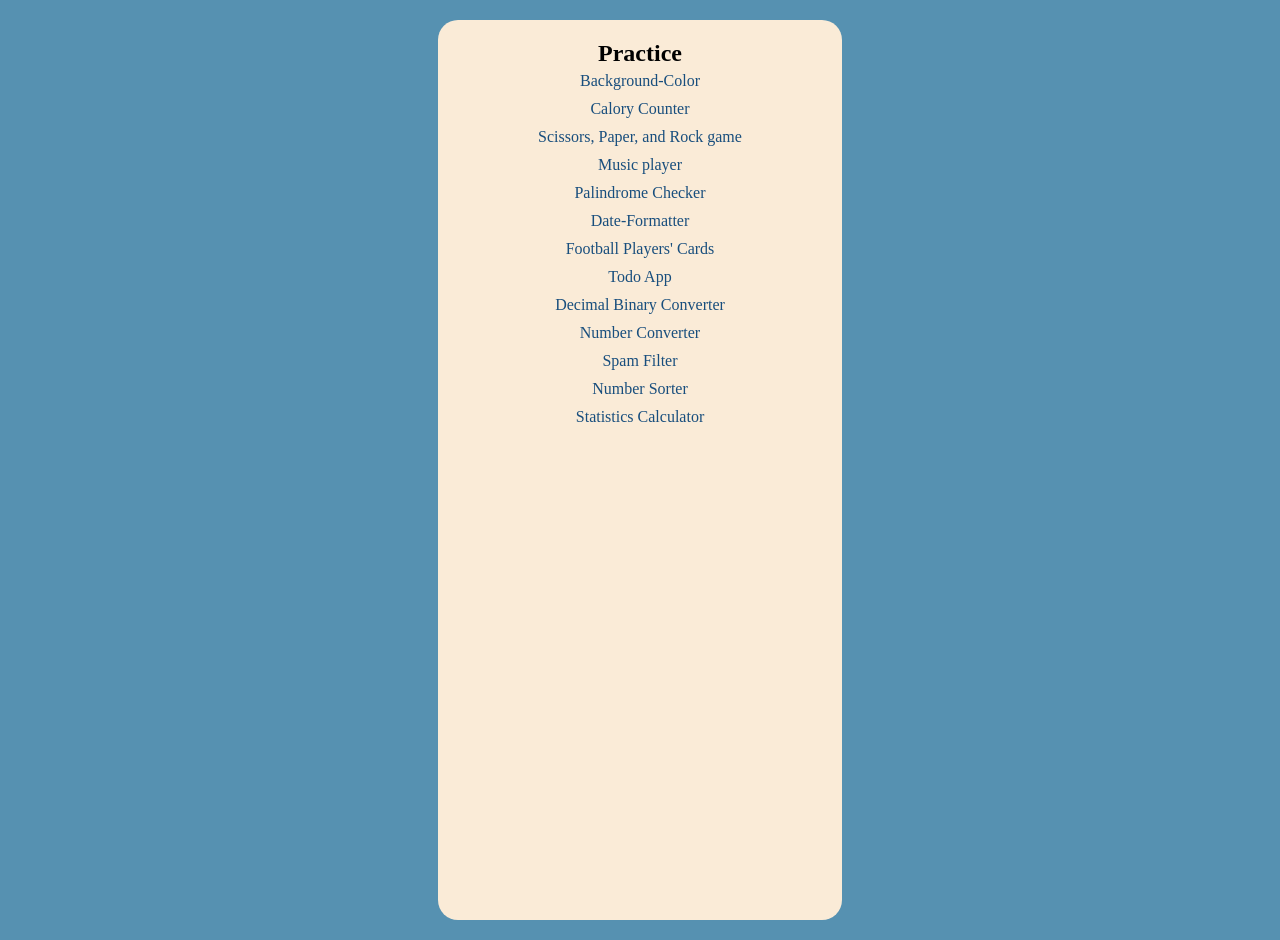
<file: index.html>
<!DOCTYPE html>
<html lang="en">
  <head>
    <meta charset="UTF-8" />
    <meta name="viewport" content="width=device-width, initial-scale=1.0" />
    <title>Document</title>
  </head>
  <style>
    *,
    *::before,
    *::after {
      margin: 0;
      padding: 0;
      box-sizing: border-box;
    }
    body {
      text-align: center;
      align-items: center;
      display: flex;
      flex-direction: column;
      background-color: rgb(86, 145, 177);
    }
    .content {
      background-color: antiquewhite;

      margin: 20px 100px;
      padding: 20px 100px;
      min-height: 100vh;
      border-radius: 20px;
    }
    .content a {
      text-decoration: none;
    }

    .headline {
      padding: 5px 0;
      color: rgb(24, 78, 125);
    }
  </style>
  <body>
    <section class="content">
      <h1>Practice</h1>
      <a href="1.Background-color/index.html" target="_blank">
        <div class="headline" id="first">Background-Color</div>
      </a>
      <a href="2.Calory-Counter/index.html" target="_blank">
        <div class="headline" id="second">Calory Counter</div>
      </a>
      <a href="3.Simple-Game/index.html" target="_blank">
        <div class="headline" id="third">Scissors, Paper, and Rock game</div>
      </a>
      <a href="4.Music-Player/index.html" target="_blank">
        <div class="headline" id="fourth">Music player</div>
      </a>
      <a href="5.Palindrome-Checker/index.html" target="_blank">
        <div class="headline" id="fifth">Palindrome Checker</div>
      </a>
      <a href="6.Date-Formatter/index.html" target="_blank">
        <div class="headline" id="sixth">Date-Formatter</div>
      </a>
      <a href="7.FootballTeam-Cards/index.html" target="_blank">
        <div class="headline" id="seventh">Football Players' Cards</div>
      </a>
      <a href="8.TodoApp/index.html" target="_blank">
        <div class="headline" id="eighth">Todo App</div>
      </a>
      <a href="9.Binary-Converter/index.html" target="_blank">
        <div class="headline" id="ninth">Decimal Binary Converter</div>
      </a>
      <a href="10.Numeral-Converter/index.html" target="_blank">
        <div class="headline" id="tenth">Number Converter</div>
      </a>
      <a href="11.Spam-Filter/index.html" target="_blank">
        <div class="headline" id="eleventh">Spam Filter</div>
      </a>
      <a href="12.Number-Sorter/index.html" target="_blank">
        <div class="headline" id="twelfth">Number Sorter</div>
      </a>
      <a href="13.Statistics-Calculator/index.html" target="_blank">
        <div class="headline" id="thirteenth">Statistics Calculator</div>
      </a>
    </section>
  </body>
</html>
</file>
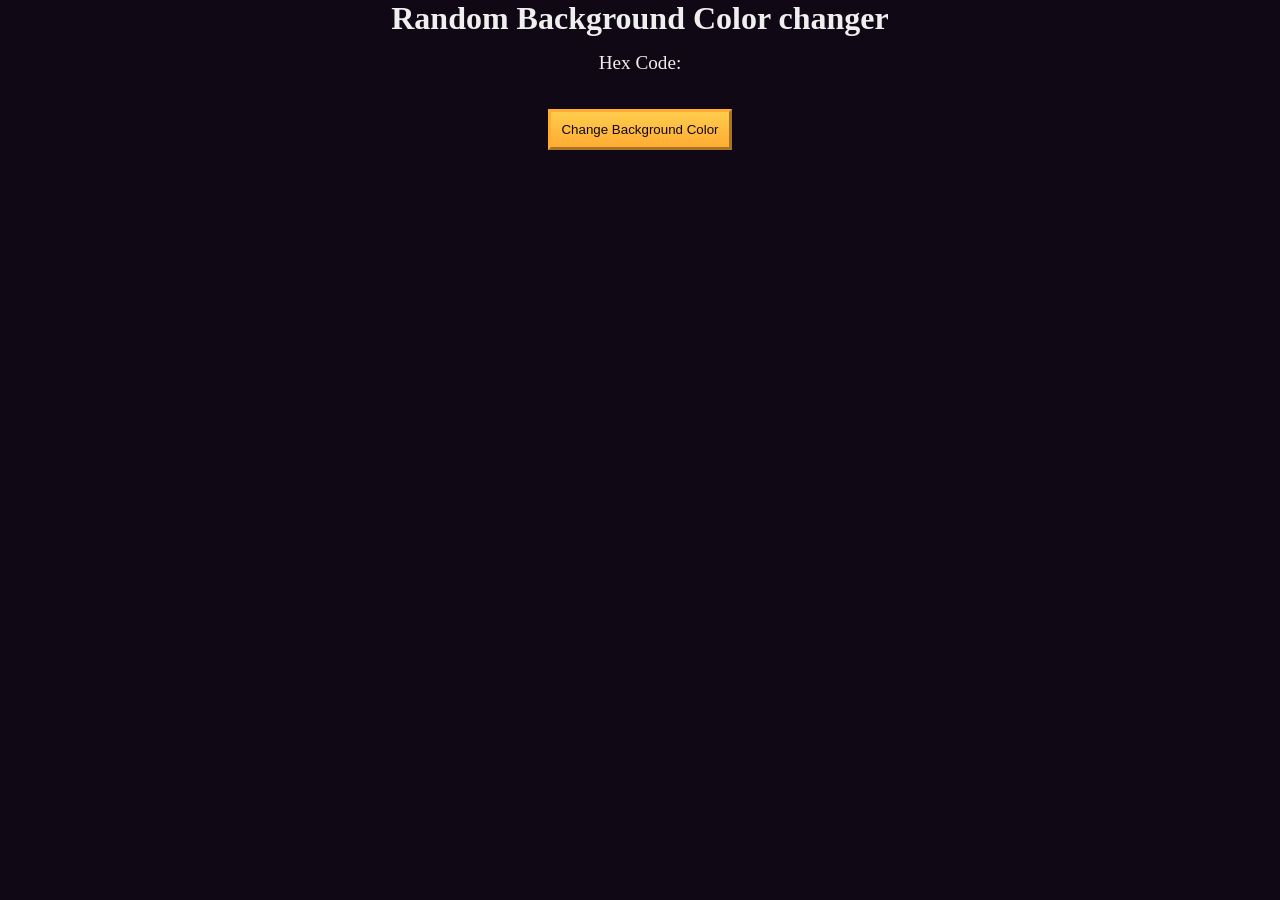
<file: 1.Background-color/index.html>
<!DOCTYPE html>
<html lang="en">
  <head>
    <meta charset="UTF-8" />
    <meta name="viewport" content="width=device-width, initial-scale=1.0" />
    <link rel="stylesheet" href="./index.css" />
    <title>Document</title>
  </head>
  <body>
    <h1>Random Background Color changer</h1>

    <main>
      <section class="bg-information-container">
        <p>Hex Code: <span id="bg-hex-code"></span></p>
      </section>
      <button class="btn" id="btn-1">Change Background Color</button>
    </main>
    <script src="./index.js"></script>
  </body>
</html>
</file>
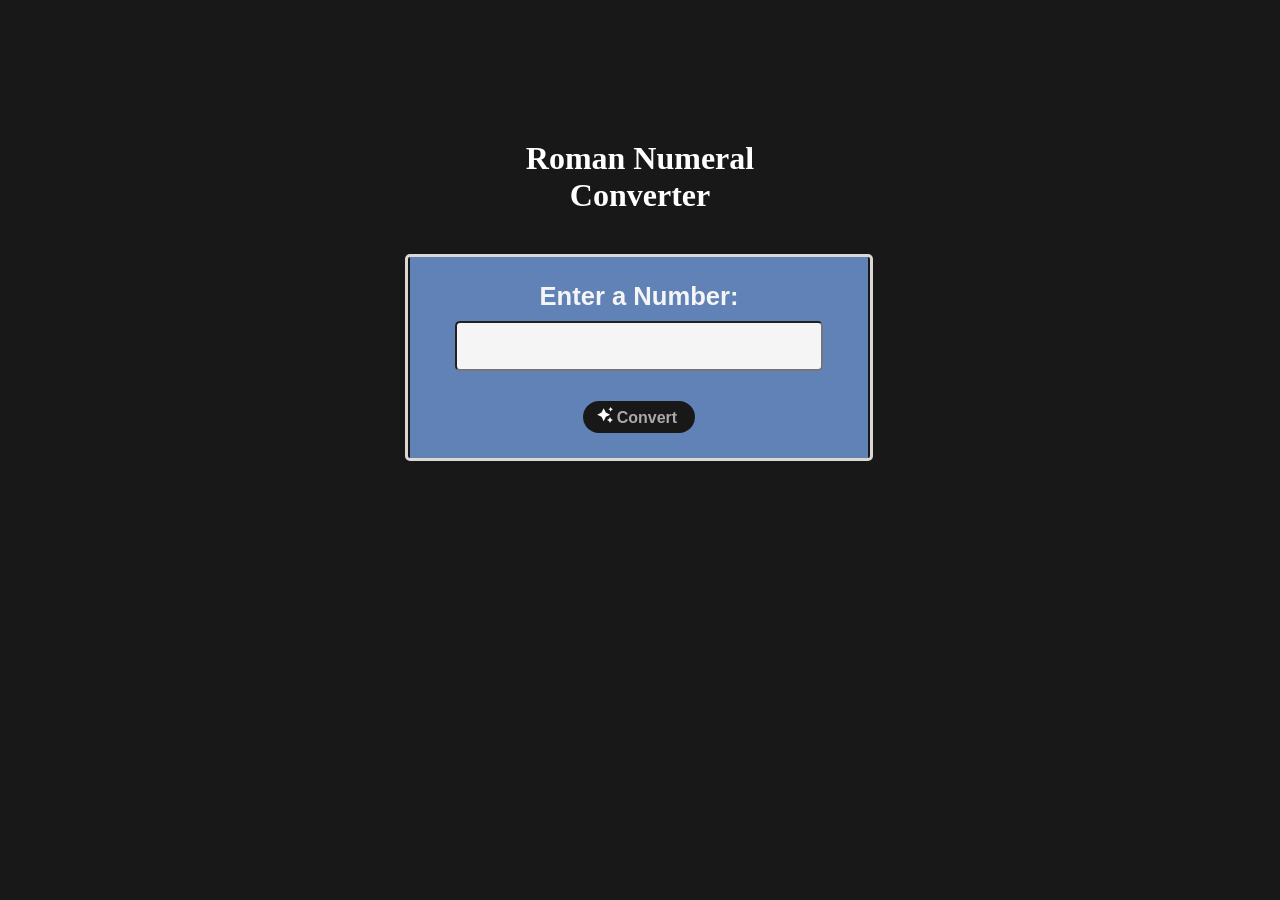
<file: 10.Numeral-Converter/index.html>
<!DOCTYPE html>
<html lang="en">
  <head>
    <meta charset="UTF-8" />
    <meta name="viewport" content="width=device-width, initial-scale=1.0" />
    <title>Document</title>
    <link rel="stylesheet" href="styles.css" />
  </head>
  <body>
    <main>
      <h1>Roman Numeral Converter</h1>
      <form id="form" class="form">
        <fieldset>
          <label for="number"> Enter a Number: </label>
          <br />
          <input type="number" id="number" required="" />

          <button id="convert-btn" type="button">
            <svg
              height="16"
              width="16"
              fill="#FFFFFF"
              viewBox="0 0 24 24"
              data-name="Layer 1"
              id="Layer_1"
              class="sparkle"
            >
              <path
                d="M10,21.236,6.755,14.745.264,11.5,6.755,8.255,10,1.764l3.245,6.491L19.736,11.5l-6.491,3.245ZM18,21l1.5,3L21,21l3-1.5L21,18l-1.5-3L18,18l-3,1.5ZM19.333,4.667,20.5,7l1.167-2.333L24,3.5,21.667,2.333,20.5,0,19.333,2.333,17,3.5Z"
              ></path>
            </svg>
            <span class="text">Convert </span>
          </button>
        </fieldset>
      </form>
      <div class="output hidden" id="output"></div>
    </main>
    <script src="script.js"></script>
  </body>
</html>
</file>
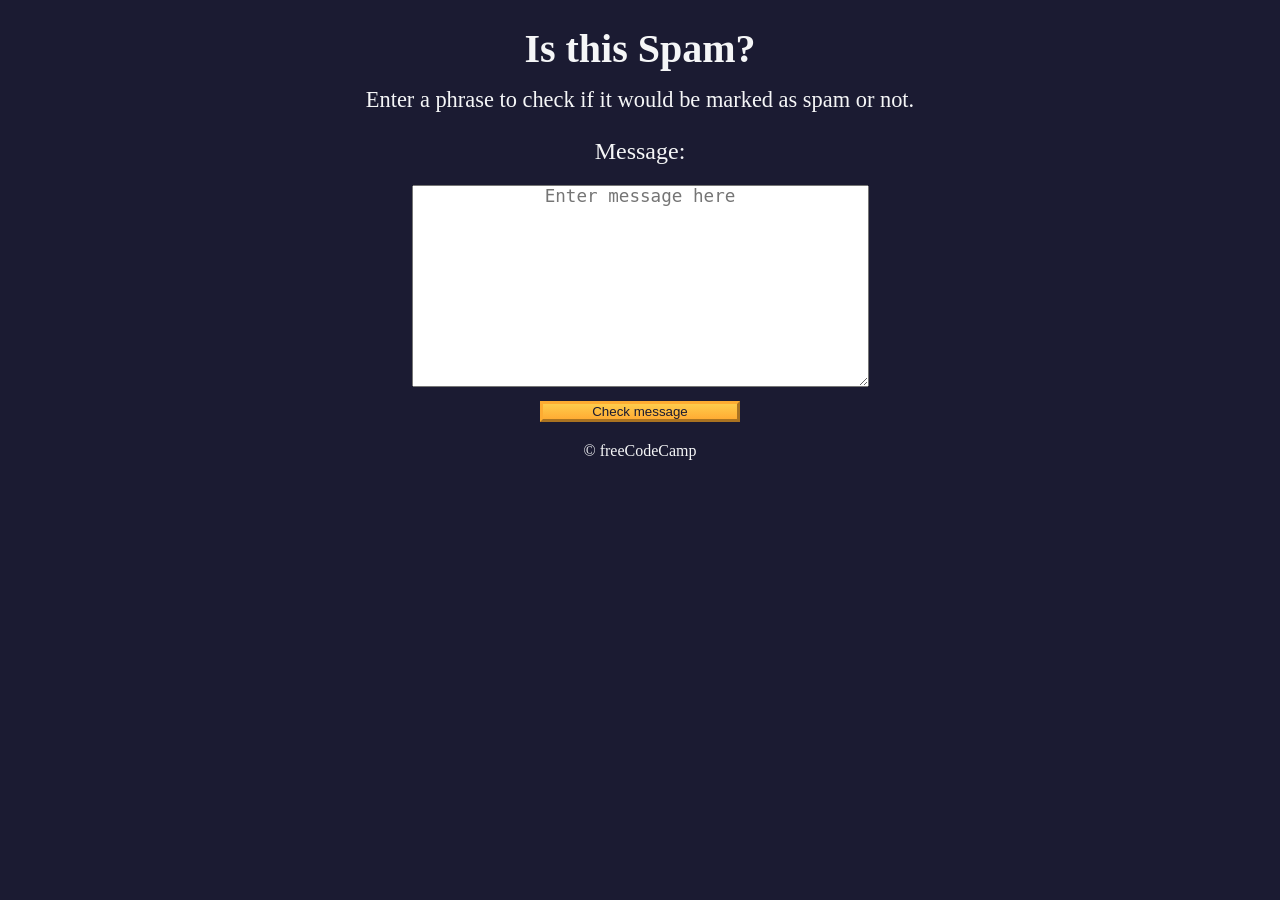
<file: 11.Spam-Filter/index.html>
<!DOCTYPE html>
<html lang="en">
  <head>
    <meta charset="UTF-8" />
    <meta name="viewport" content="width=device-width" />
    <title>Learn Regular Expressions by Building a Spam Filter</title>
    <link rel="stylesheet" href="styles.css" />
  </head>

  <body>
    <header class="main-text">
      <h1 class="title">Is this Spam?</h1>
      <p class="description">
        Enter a phrase to check if it would be marked as spam or not.
      </p>
    </header>

    <main>
      <label class="message-label" for="message-input">Message: </label>
      <textarea
        placeholder="Enter message here"
        value=""
        type="text"
        name="message"
        id="message-input"
        rows="10"
        cols="40"
      ></textarea>
      <button class="btn" id="check-message-btn" type="button">
        Check message
      </button>
      <p id="result"></p>
    </main>

    <footer class="footer">&copy; freeCodeCamp</footer>
    <script src="./script.js"></script>
  </body>
</html>
</file>
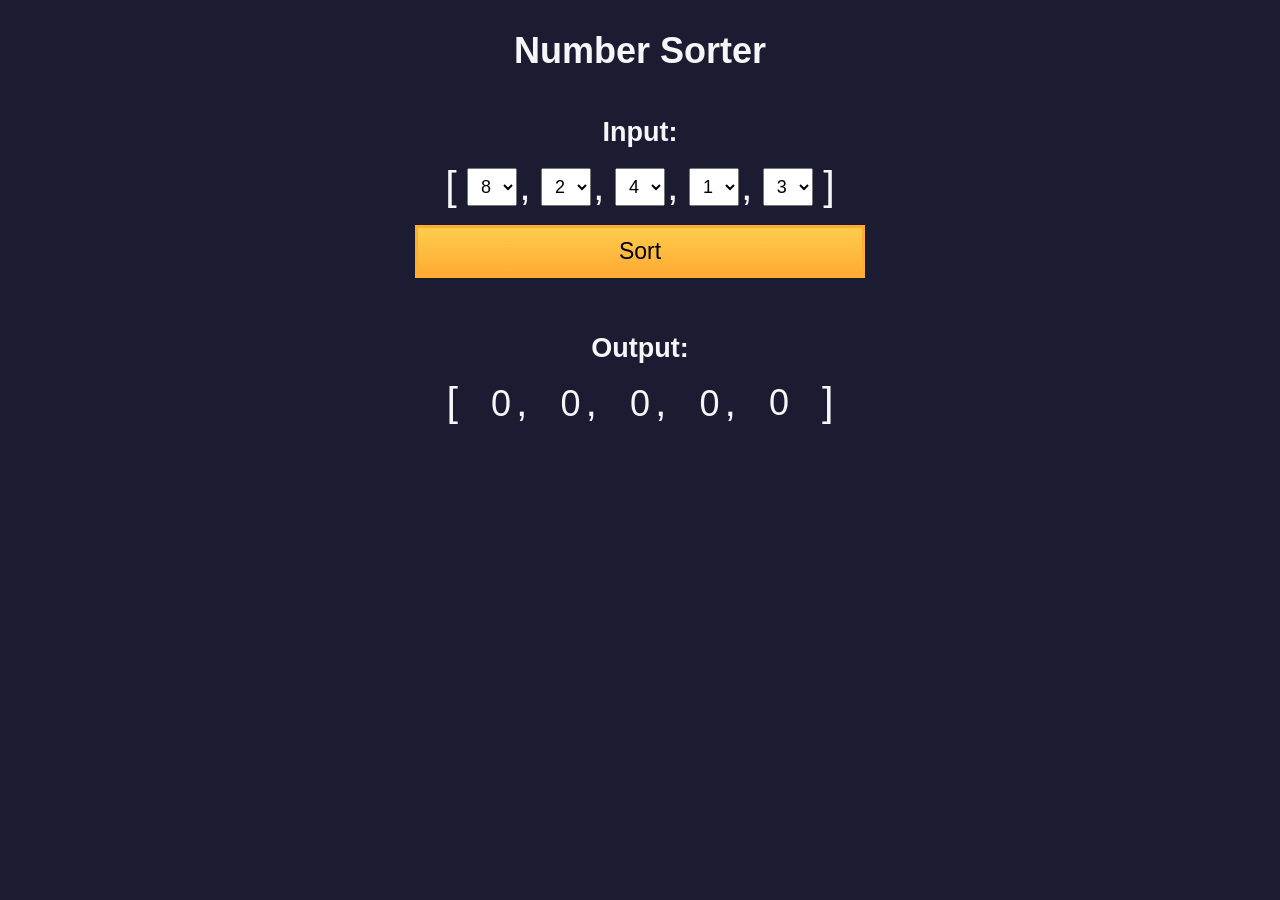
<file: 12.Number-Sorter/index.html>
<!DOCTYPE html>
<html>
  <head>
    <meta charset="UTF-8" />
    <meta name="viewport" content="width=device-width, initial-scale=1.0" />
    <link rel="stylesheet" type="text/css" href="./styles.css" />
    <title>Number Sorter</title>
  </head>
  <body>
    <main>
      <h1>Number Sorter</h1>
      <form id="form" class="form">
        <h2>Input:</h2>
        <fieldset>
          <span class="bracket">[</span>
          <div>
            <select
              name="values"
              class="values-dropdown"
              aria-label="first number"
            >
              <option value="0">0</option>
              <option value="1">1</option>
              <option value="2">2</option>
              <option value="3">3</option>
              <option value="4">4</option>
              <option value="5">5</option>
              <option value="6">6</option>
              <option value="7">7</option>
              <option value="8" selected>8</option>
              <option value="9">9</option>
            </select>
            <span class="comma">,</span>
          </div>
          <div>
            <select
              name="values"
              class="values-dropdown"
              aria-label="second number"
            >
              <option value="0">0</option>
              <option value="1">1</option>
              <option value="2" selected>2</option>
              <option value="3">3</option>
              <option value="4">4</option>
              <option value="5">5</option>
              <option value="6">6</option>
              <option value="7">7</option>
              <option value="8">8</option>
              <option value="9">9</option>
            </select>
            <span class="comma">,</span>
          </div>
          <div>
            <select
              name="values"
              class="values-dropdown"
              aria-label="third number"
            >
              <option value="0">0</option>
              <option value="1">1</option>
              <option value="2">2</option>
              <option value="3">3</option>
              <option value="4" selected>4</option>
              <option value="5">5</option>
              <option value="6">6</option>
              <option value="7">7</option>
              <option value="8">8</option>
              <option value="9">9</option>
            </select>
            <span class="comma">,</span>
          </div>
          <div>
            <select
              name="values"
              class="values-dropdown"
              aria-label="fourth number"
            >
              <option value="0">0</option>
              <option value="1" selected>1</option>
              <option value="2">2</option>
              <option value="3">3</option>
              <option value="4">4</option>
              <option value="5">5</option>
              <option value="6">6</option>
              <option value="7">7</option>
              <option value="8">8</option>
              <option value="9">9</option>
            </select>
            <span class="comma">,</span>
          </div>
          <div>
            <select
              name="values"
              class="values-dropdown"
              aria-label="fifth number"
            >
              <option value="0">0</option>
              <option value="1">1</option>
              <option value="2">2</option>
              <option value="3" selected>3</option>
              <option value="4">4</option>
              <option value="5">5</option>
              <option value="6">6</option>
              <option value="7">7</option>
              <option value="8">8</option>
              <option value="9">9</option>
            </select>
          </div>
          <span class="bracket">]</span>
        </fieldset>
        <button id="sort">Sort</button>
      </form>
      <div class="output-container">
        <h2>Output:</h2>
        <div class="output-array">
          <span class="bracket">[</span>
          <div>
            <span class="output-value" id="output-value-0">0</span>
            <span class="comma">,</span>
          </div>
          <div>
            <span class="output-value" id="output-value-1">0</span>
            <span class="comma">,</span>
          </div>
          <div>
            <span class="output-value" id="output-value-2">0</span>
            <span class="comma">,</span>
          </div>
          <div>
            <span class="output-value" id="output-value-3">0</span>
            <span class="comma">,</span>
          </div>
          <div>
            <span class="output-value" id="output-value-4">0</span>
          </div>
          <span class="bracket">]</span>
        </div>
      </div>
    </main>
    <script src="./script.js"></script>
  </body>
</html>
</file>
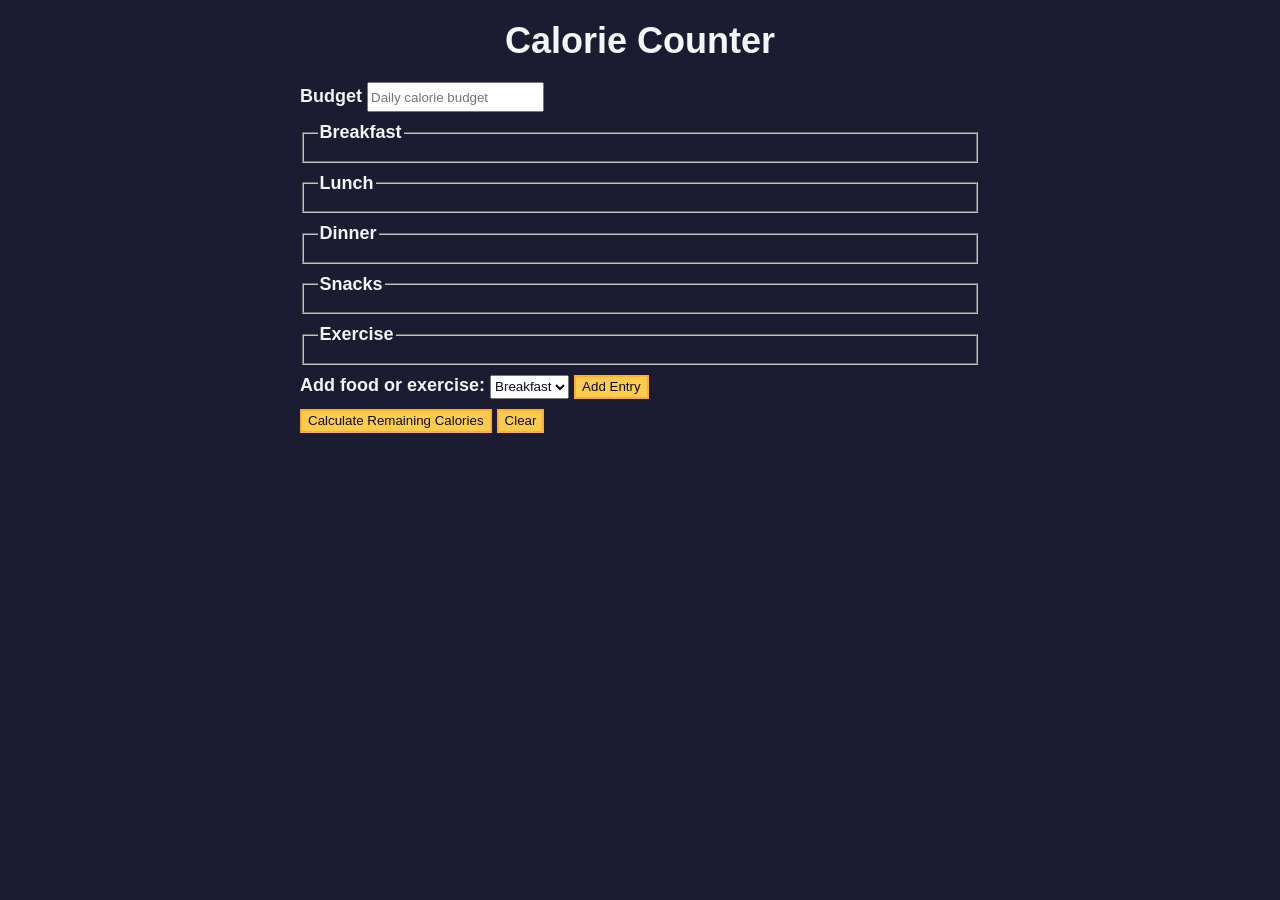
<file: 2.Calory-Counter/index.html>
<!DOCTYPE html>
<html lang="en">
  <head>
    <meta charset="utf-8" />
    <meta name="viewport" content="width=device-width, initial-scale=1.0" />
    <link rel="stylesheet" href="styles.css" />
    <title>Calorie Counter</title>
  </head>
  <body>
    <main>
      <h1>Calorie Counter</h1>
      <div class="container">
        <form id="calorie-counter">
          <label for="budget">Budget</label>
          <input
            type="number"
            min="0"
            id="budget"
            placeholder="Daily calorie budget"
            required
          />
          <fieldset id="breakfast">
            <legend>Breakfast</legend>
            <div class="input-container"></div>
          </fieldset>
          <fieldset id="lunch">
            <legend>Lunch</legend>
            <div class="input-container"></div>
          </fieldset>
          <fieldset id="dinner">
            <legend>Dinner</legend>
            <div class="input-container"></div>
          </fieldset>
          <fieldset id="snacks">
            <legend>Snacks</legend>
            <div class="input-container"></div>
          </fieldset>
          <fieldset id="exercise">
            <legend>Exercise</legend>
            <div class="input-container"></div>
          </fieldset>
          <div class="controls">
            <span>
              <label for="entry-dropdown">Add food or exercise:</label>
              <select id="entry-dropdown" name="options">
                <option value="breakfast" selected>Breakfast</option>
                <option value="lunch">Lunch</option>
                <option value="dinner">Dinner</option>
                <option value="snacks">Snacks</option>
                <option value="exercise">Exercise</option>
              </select>
              <button type="button" id="add-entry">Add Entry</button>
            </span>
          </div>
          <div>
            <button type="submit">Calculate Remaining Calories</button>
            <button type="button" id="clear">Clear</button>
          </div>
        </form>
        <div id="output" class="output hide"></div>
      </div>
    </main>
    <script src="./script.js"></script>
  </body>
</html>
</file>
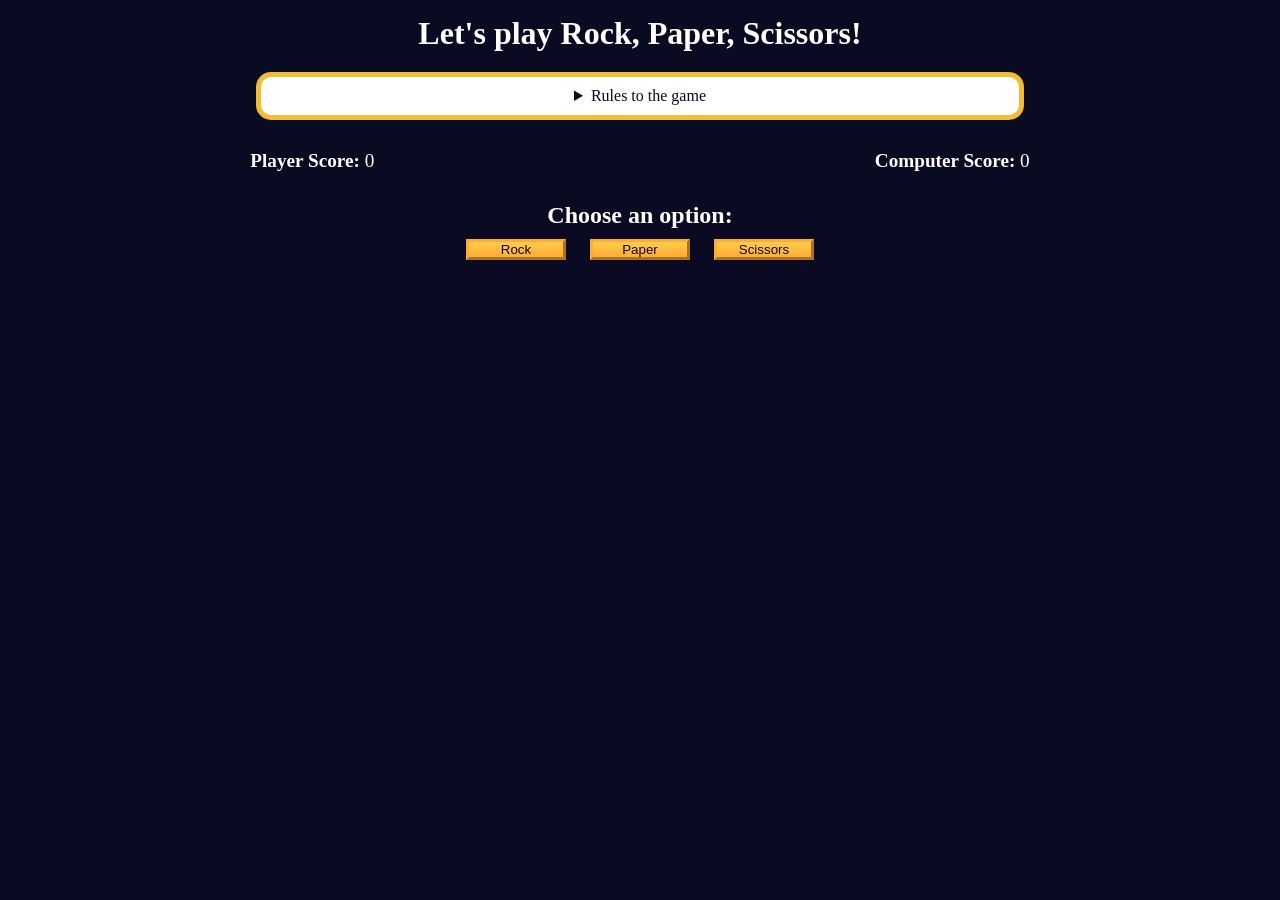
<file: 3.Simple-Game/index.html>
<!DOCTYPE html>
<html lang="en">
  <head>
    <meta charset="UTF-8" />
    <meta name="viewport" content="width=device-width, initial-scale=1.0" />
    <title>Rock, Paper, Scissors game</title>
    <link rel="stylesheet" href="./styles.css" />
  </head>
  <body>
    <h1>Let's play Rock, Paper, Scissors!</h1>
    <main>
      <details class="rules-container">
        <summary>Rules to the game</summary>

        <p>You will be playing against the computer.</p>
        <p>You can choose between Rock, Paper, and Scissors.</p>
        <p>The first one to three points wins.</p>

        <p>Here are the rules to getting a point in the game:</p>
        <ul>
          <li>Rock beats Scissors</li>
          <li>Scissors beats Paper</li>
          <li>Paper beats Rock</li>
        </ul>
        <p>
          If the player and computer choose the same option (Ex. Paper and
          Paper), then no one gets the point.
        </p>
      </details>

      <div class="score-container">
        <strong
          >Player Score: <span class="score" id="player-score">0</span></strong
        >
        <strong
          >Computer Score:
          <span class="score" id="computer-score">0</span></strong
        >
      </div>

      <section class="options-container">
        <h2>Choose an option:</h2>
        <div class="btn-container">
          <button id="rock-btn" class="btn">Rock</button>
          <button id="paper-btn" class="btn">Paper</button>
          <button id="scissors-btn" class="btn">Scissors</button>
        </div>
      </section>

      <div class="results-container">
        <p id="results-msg"></p>
        <p id="winner-msg"></p>
        <button class="btn" id="reset-game-btn">Play again?</button>
      </div>
    </main>
    <script src="./script.js"></script>
  </body>
</html>
</file>
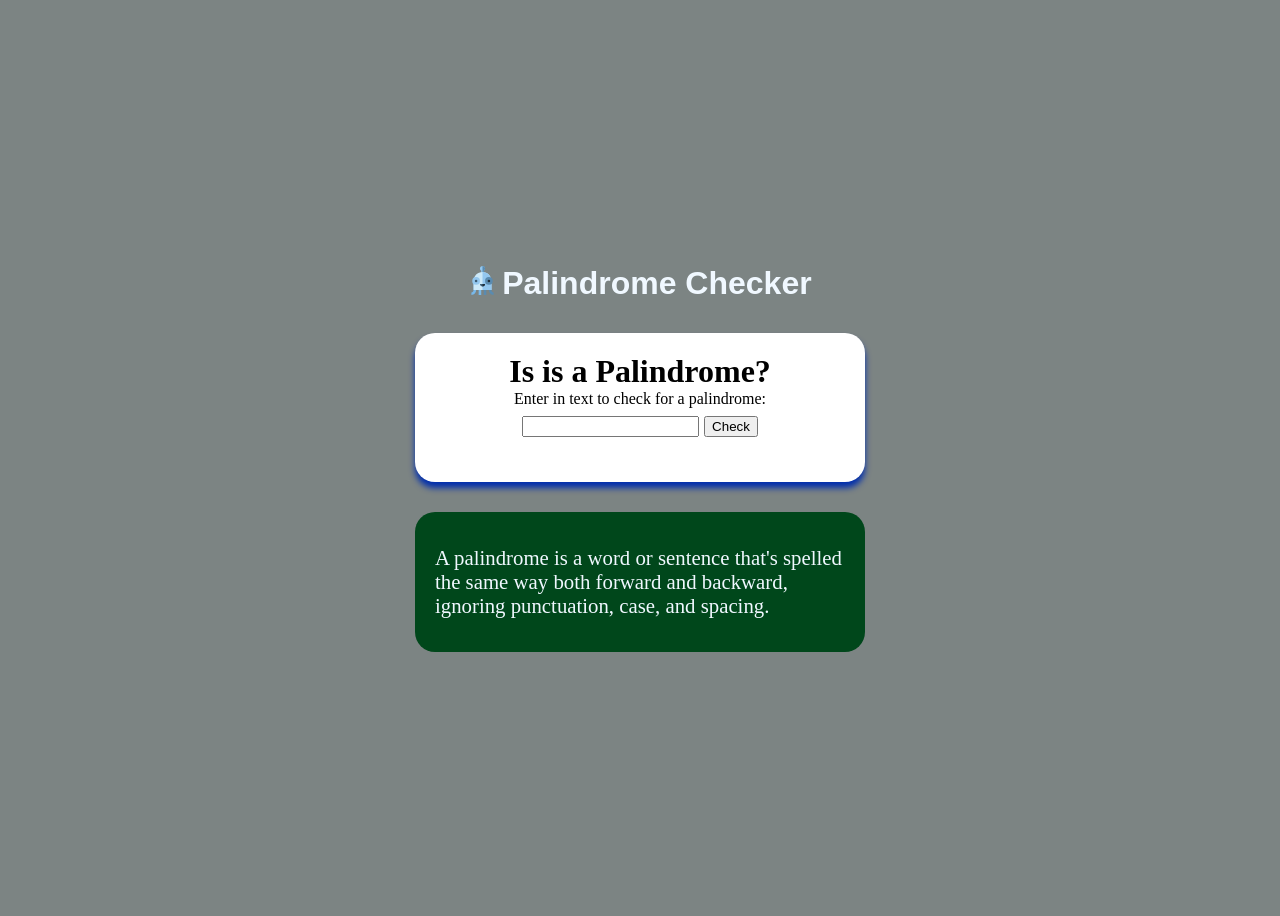
<file: 5.Palindrome-Checker/index.html>
<!DOCTYPE html>
<html lang="en">
  <head>
    <meta charset="UTF-8" />
    <meta name="viewport" content="width=device-width, initial-scale=1.0" />
    <title>Palindrome Checker</title>
    <link rel="stylesheet" href="./styles.css" />
  </head>
  <body>
    <main class="container">
      <div id="headline">
        <img src="alien-svgrepo-com.svg" />
        <h1>Palindrome Checker</h1>
      </div>

      <div id="palindrome-checker">
        <h1>Is is a Palindrome?</h1>
        <label for="text-input">Enter in text to check for a palindrome:</label>
        <div id="input-container">
          <input id="text-input" value type="text" />
          <button id="check-btn">Check</button>
        </div>
        <div class="result-div" id="result">
          <p id="result-text"></p>
        </div>
      </div>
      <div id="tip">
        <p>
          A palindrome is a word or sentence that's spelled the same way both
          forward and backward, ignoring punctuation, case, and spacing.
        </p>
      </div>
    </main>
    <script src="script.js"></script>
  </body>
</html>
</file>
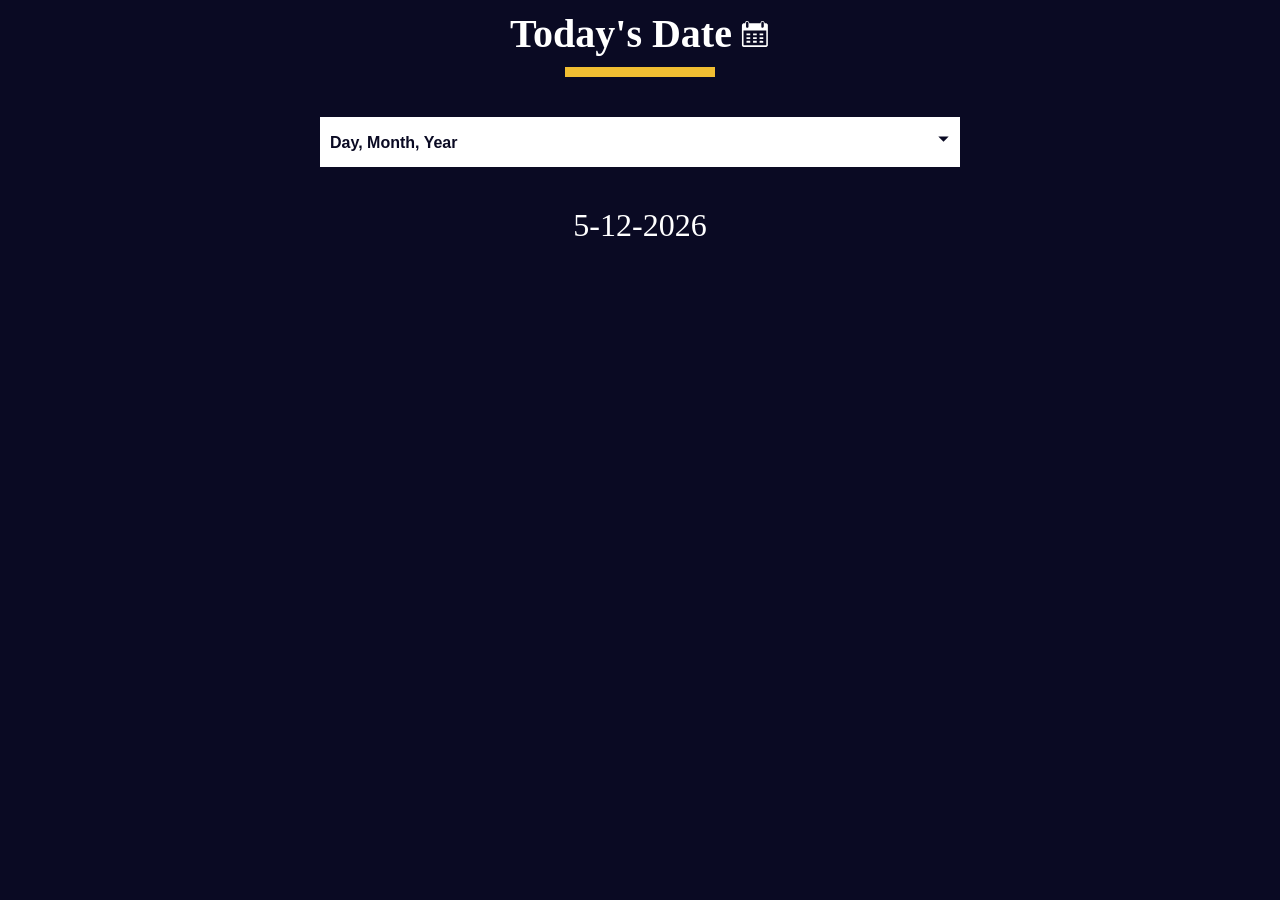
<file: 6.Date-Formatter/index.html>
<!DOCTYPE html>
<html lang="en">
  <head>
    <meta charset="UTF-8" />
    <meta http-equiv="X-UA-Compatible" content="IE=edge" />
    <meta name="viewport" content="width=device-width, initial-scale=1.0" />
    <title>Learn the Date Object by Building a Date Formatter</title>
    <link rel="stylesheet" href="./styles.css" />
  </head>
  <body>
    <main>
      <div class="title-container">
        <h1 class="title">Today's Date</h1>

        <svg
          class="date-svg"
          xmlns="http://www.w3.org/2000/svg"
          version="1.0"
          width="512.000000pt"
          height="512.000000pt"
          viewBox="0 0 512.000000 512.000000"
          preserveAspectRatio="xMidYMid meet"
        >
          <g
            transform="translate(0.000000,512.000000) scale(0.100000,-0.100000)"
            fill="#fff"
            stroke="none"
          >
            <path
              d="M1145 4777 c-71 -24 -120 -54 -164 -102 -59 -64 -83 -124 -89 -216 l-4 -77 -147 -3 c-142 -4 -149 -5 -213 -37 -81 -40 -149 -111 -177 -188 -21 -54 -21 -64 -21 -1789 0 -1725 0 -1735 21 -1789 28 -77 96 -148 177 -188 l67 -33 1950 0 1950 0 67 33 c74 36 133 96 170 170 l23 47 0 1760 0 1760 -23 47 c-37 74 -96 134 -169 170 -63 31 -71 32 -213 36 l-148 4 -4 77 c-8 133 -82 242 -200 297 -54 25 -75 29 -148 29 -94 -1 -151 -20 -220 -75 -75 -59 -130 -181 -130 -287 l0 -43 -954 0 -954 0 -7 74 c-12 137 -89 251 -201 303 -66 30 -179 39 -239 20z m209 -164 c23 -16 52 -49 66 -73 l25 -45 0 -365 0 -365 -28 -47 c-30 -52 -88 -92 -149 -103 -54 -10 -137 17 -175 57 -65 69 -64 60 -61 471 l3 373 27 41 c17 26 45 50 80 68 71 35 151 31 212 -12z m2594 11 c41 -20 59 -37 82 -78 l30 -51 0 -360 c0 -329 -2 -364 -19 -401 -36 -79 -137 -133 -222 -119 -57 10 -125 58 -151 107 -23 42 -23 50 -26 388 -3 377 -1 403 51 465 62 76 162 95 255 49z m537 -2717 l0 -1239 -24 -19 c-23 -19 -67 -19 -1916 -19 -1849 0 -1893 0 -1916 19 l-24 19 -3 1241 -2 1241 1942 -2 1943 -3 0 -1238z"
            />
            <path
              d="M1112 2493 l3 -158 318 -3 317 -2 0 160 0 160 -320 0 -321 0 3 -157z"
            />
            <path
              d="M2230 2490 l0 -160 315 0 315 0 0 160 0 160 -315 0 -315 0 0 -160z"
            />
            <path
              d="M3342 2493 l3 -158 310 0 310 0 3 158 3 157 -316 0 -316 0 3 -157z"
            />
            <path
              d="M1110 1855 l0 -155 320 0 320 0 0 155 0 155 -320 0 -320 0 0 -155z"
            />
            <path
              d="M2230 1855 l0 -155 315 0 315 0 0 155 0 155 -315 0 -315 0 0 -155z"
            />
            <path
              d="M3340 1855 l0 -155 315 0 315 0 0 155 0 155 -315 0 -315 0 0 -155z"
            />
            <path
              d="M1117 1383 c-4 -3 -7 -78 -7 -165 l0 -158 320 0 320 0 0 165 0 165 -313 0 c-173 0 -317 -3 -320 -7z"
            />
            <path
              d="M2230 1225 l0 -165 315 0 315 0 0 165 0 165 -315 0 -315 0 0 -165z"
            />
            <path
              d="M3347 1383 c-4 -3 -7 -78 -7 -165 l0 -158 315 0 315 0 -2 163 -3 162 -306 3 c-168 1 -308 -1 -312 -5z"
            />
          </g>
        </svg>
      </div>
      <div class="divider"></div>

      <div class="dropdown-container">
        <select name="date-options" id="date-options">
          <option value="dd-mm-yyyy">Day, Month, Year</option>
          <option value="yyyy-mm-dd">Year, Month, Day</option>
          <option value="mm-dd-yyyy-h-mm">
            Month, Day, Year, Hours, Minutes
          </option>
        </select>
        <div class="select-icon">
          <svg
            class="icon"
            xmlns="http://www.w3.org/2000/svg"
            width="25"
            height="35"
            viewBox="0 0 24 24"
          >
            <rect x="0" fill="none" width="24" height="24" />

            <g>
              <path d="M7 10l5 5 5-5" />
            </g>
          </svg>
        </div>
      </div>

      <p id="current-date"></p>
    </main>

    <script src="./script.js"></script>
  </body>
</html>
</file>
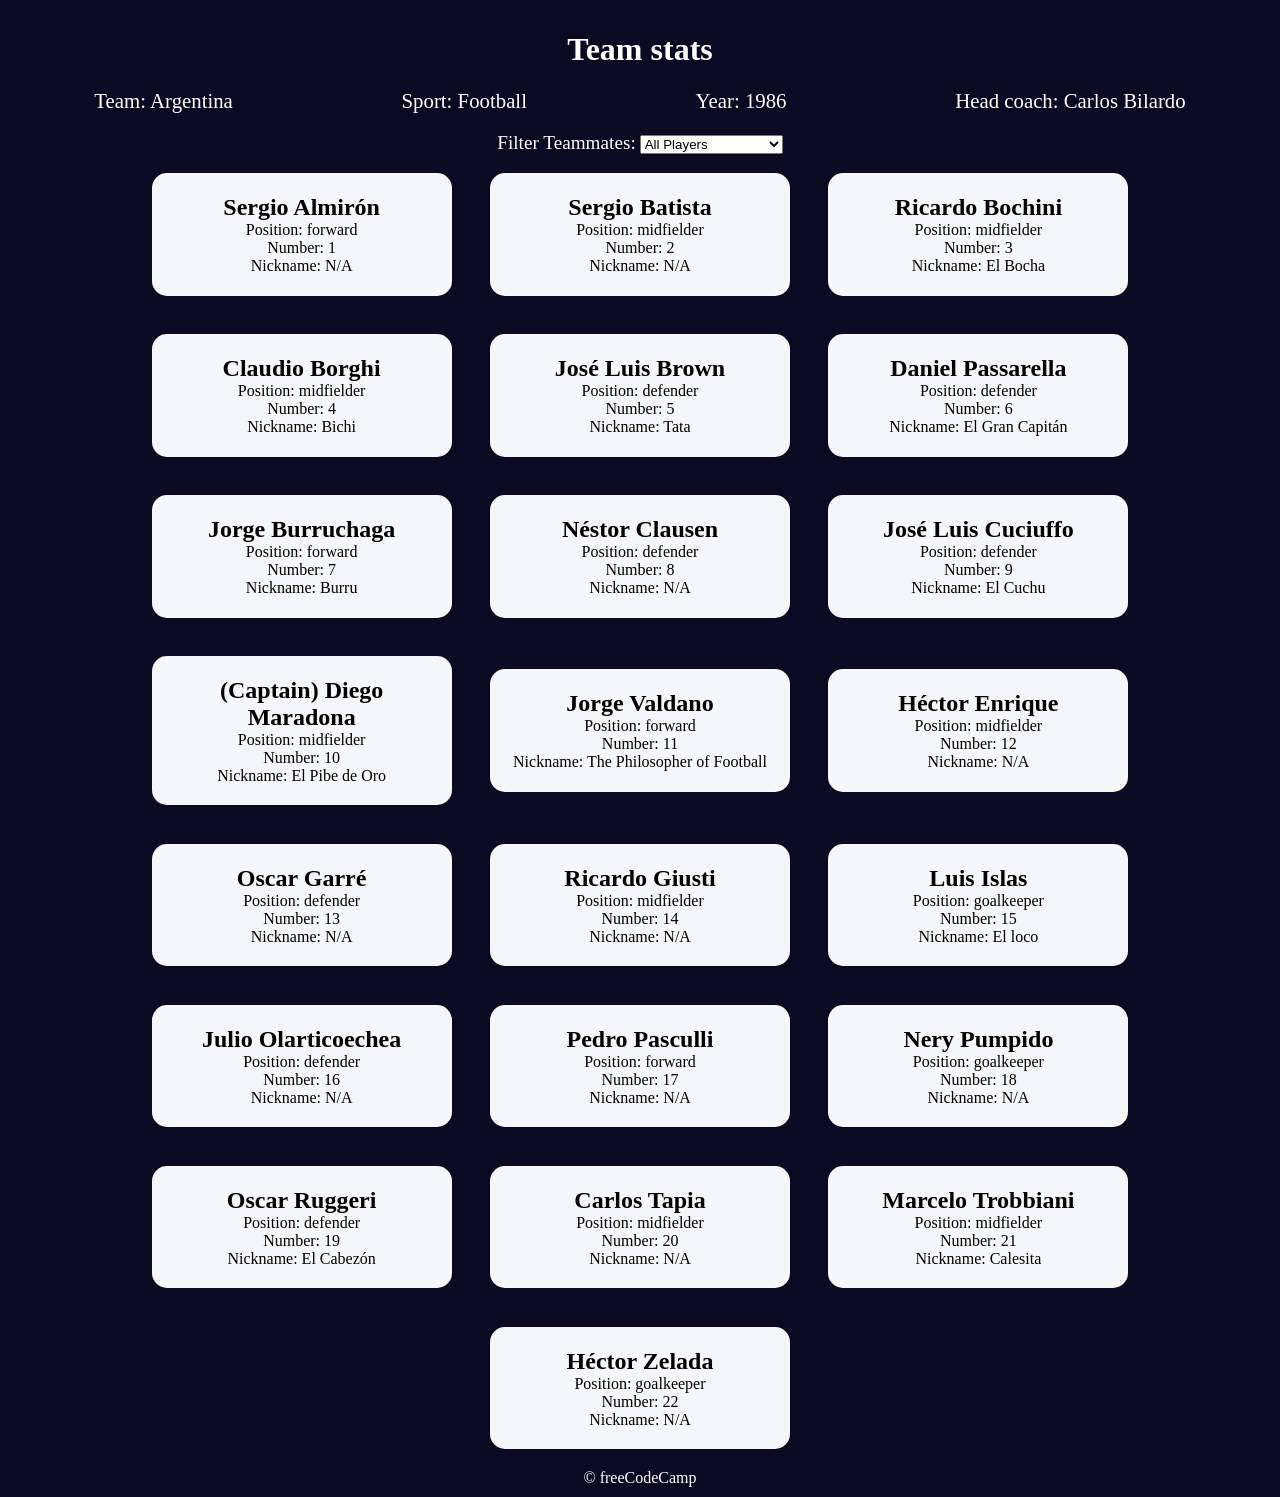
<file: 7.FootballTeam-Cards/index.html>
<!DOCTYPE html>
<html lang="en">
  <head>
    <meta charset="UTF-8" />
    <meta http-equiv="X-UA-Compatible" content="IE=edge" />
    <meta name="viewport" content="width=device-width, initial-scale=1.0" />
    <title>
      Learn Modern JavaScript methods by building football team cards
    </title>
    <link rel="stylesheet" href="styles.css" />
  </head>
  <body>
    <h1 class="title">Team stats</h1>
    <main>
      <div class="team-stats">
        <p>Team: <span id="team"></span></p>
        <p>Sport: <span id="sport"></span></p>
        <p>Year: <span id="year"></span></p>
        <p>Head coach: <span id="head-coach"></span></p>
      </div>
      <label class="options-label" for="players">Filter Teammates:</label>
      <select name="players" id="players">
        <option value="all">All Players</option>
        <option value="nickname">Nicknames</option>
        <option value="forward">Position Forward</option>
        <option value="midfielder">Position Midfielder</option>
        <option value="defender">Position Defender</option>
        <option value="goalkeeper">Position Goalkeeper</option>
      </select>
      <div class="cards" id="player-cards">
        <div class="player-card">
          <h2>Sergio Almirón</h2>
          <p>Position: forward</p>
          <p>Number: 1</p>
          <p>Nickname: N/A</p>
        </div>
        <div class="player-card">
          <h2>Sergio Batista</h2>
          <p>Position: midfielder</p>
          <p>Number: 2</p>
          <p>Nickname: N/A</p>
        </div>
        <div class="player-card">
          <h2>Ricardo Bochini</h2>
          <p>Position: midfielder</p>
          <p>Number: 3</p>
          <p>Nickname: El Bocha</p>
        </div>
        <div class="player-card">
          <h2>Claudio Borghi</h2>
          <p>Position: midfielder</p>
          <p>Number: 4</p>
          <p>Nickname: Bichi</p>
        </div>
        <div class="player-card">
          <h2>José Luis Brown</h2>
          <p>Position: defender</p>
          <p>Number: 5</p>
          <p>Nickname: Tata</p>
        </div>
        <div class="player-card">
          <h2>Daniel Passarella</h2>
          <p>Position: defender</p>
          <p>Number: 6</p>
          <p>Nickname: El Gran Capitán</p>
        </div>
        <div class="player-card">
          <h2>Jorge Burruchaga</h2>
          <p>Position: forward</p>
          <p>Number: 7</p>
          <p>Nickname: Burru</p>
        </div>
        <div class="player-card">
          <h2>Néstor Clausen</h2>
          <p>Position: defender</p>
          <p>Number: 8</p>
          <p>Nickname: N/A</p>
        </div>
        <div class="player-card">
          <h2>José Luis Cuciuffo</h2>
          <p>Position: defender</p>
          <p>Number: 9</p>
          <p>Nickname: El Cuchu</p>
        </div>
        <div class="player-card">
          <h2>(Captain) Diego Maradona</h2>
          <p>Position: midfielder</p>
          <p>Number: 10</p>
          <p>Nickname: El Pibe de Oro</p>
        </div>
        <div class="player-card">
          <h2>Jorge Valdano</h2>
          <p>Position: forward</p>
          <p>Number: 11</p>
          <p>Nickname: The Philosopher of Football</p>
        </div>
        <div class="player-card">
          <h2>Héctor Enrique</h2>
          <p>Position: midfielder</p>
          <p>Number: 12</p>
          <p>Nickname: N/A</p>
        </div>
        <div class="player-card">
          <h2>Oscar Garré</h2>
          <p>Position: defender</p>
          <p>Number: 13</p>
          <p>Nickname: N/A</p>
        </div>
        <div class="player-card">
          <h2>Ricardo Giusti</h2>
          <p>Position: midfielder</p>
          <p>Number: 14</p>
          <p>Nickname: N/A</p>
        </div>
        <div class="player-card">
          <h2>Luis Islas</h2>
          <p>Position: goalkeeper</p>
          <p>Number: 15</p>
          <p>Nickname: El loco</p>
        </div>
        <div class="player-card">
          <h2>Julio Olarticoechea</h2>
          <p>Position: defender</p>
          <p>Number: 16</p>
          <p>Nickname: N/A</p>
        </div>
        <div class="player-card">
          <h2>Pedro Pasculli</h2>
          <p>Position: forward</p>
          <p>Number: 17</p>
          <p>Nickname: N/A</p>
        </div>
        <div class="player-card">
          <h2>Nery Pumpido</h2>
          <p>Position: goalkeeper</p>
          <p>Number: 18</p>
          <p>Nickname: N/A</p>
        </div>
        <div class="player-card">
          <h2>Oscar Ruggeri</h2>
          <p>Position: defender</p>
          <p>Number: 19</p>
          <p>Nickname: El Cabezón</p>
        </div>
        <div class="player-card">
          <h2>Carlos Tapia</h2>
          <p>Position: midfielder</p>
          <p>Number: 20</p>
          <p>Nickname: N/A</p>
        </div>
        <div class="player-card">
          <h2>Marcelo Trobbiani</h2>
          <p>Position: midfielder</p>
          <p>Number: 21</p>
          <p>Nickname: Calesita</p>
        </div>
        <div class="player-card">
          <h2>Héctor Zelada</h2>
          <p>Position: goalkeeper</p>
          <p>Number: 22</p>
          <p>Nickname: N/A</p>
        </div>
      </div>
    </main>
    <footer>&copy; freeCodeCamp</footer>
    <script src="./script.js"></script>
  </body>
</html>
</file>
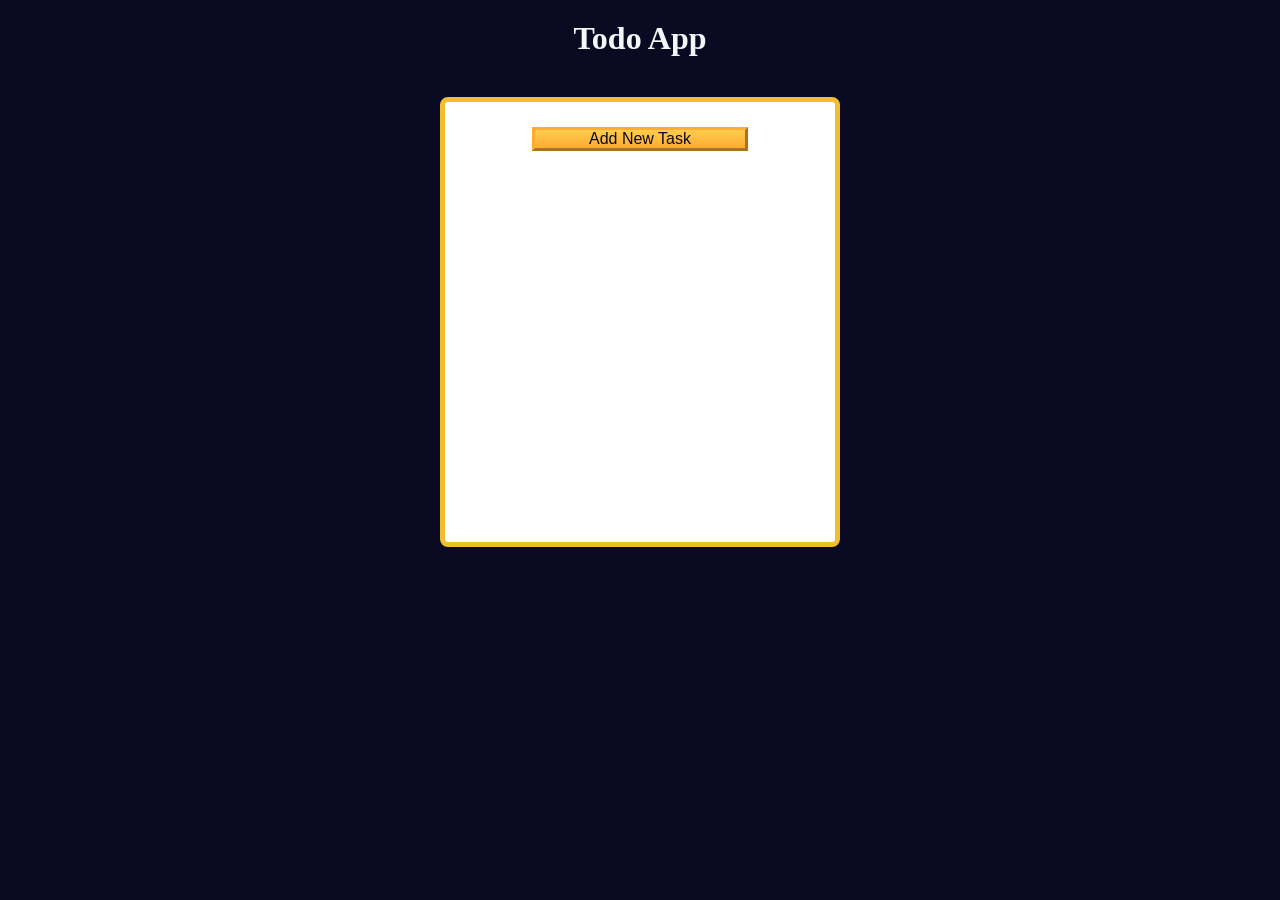
<file: 8.TodoApp/index.html>
<!DOCTYPE html>
<html lang="en">
  <head>
    <meta charset="UTF-8" />
    <meta http-equiv="X-UA-Compatible" content="IE=edge" />
    <meta name="viewport" content="width=device-width, initial-scale=1.0" />
    <title>Learn localStorage by Building a Todo App</title>
    <link rel="stylesheet" href="styles.css" />
  </head>

  <body>
    <main>
      <h1>Todo App</h1>
      <div class="todo-app">
        <button id="open-task-form-btn" class="btn large-btn">
          Add New Task
        </button>
        <form class="task-form hidden" id="task-form">
          <div class="task-form-header">
            <button
              id="close-task-form-btn"
              class="close-task-form-btn"
              type="button"
              aria-label="close"
            >
              <svg
                class="close-icon"
                xmlns="http://www.w3.org/2000/svg"
                viewBox="0 0 48 48"
                width="48px"
                height="48px"
              >
                <path
                  fill="#F44336"
                  d="M21.5 4.5H26.501V43.5H21.5z"
                  transform="rotate(45.001 24 24)"
                />
                <path
                  fill="#F44336"
                  d="M21.5 4.5H26.5V43.501H21.5z"
                  transform="rotate(135.008 24 24)"
                />
              </svg>
            </button>
          </div>
          <div class="task-form-body">
            <label class="task-form-label" for="title-input">Title</label>
            <input
              required
              type="text"
              class="form-control"
              id="title-input"
              value=""
            />
            <label class="task-form-label" for="date-input">Date</label>
            <input type="date" class="form-control" id="date-input" value="" />
            <label class="task-form-label" for="description-input"
              >Description</label
            >
            <textarea
              class="form-control"
              id="description-input"
              cols="30"
              rows="5"
            ></textarea>
          </div>
          <div class="task-form-footer">
            <button
              id="add-or-update-task-btn"
              class="btn large-btn"
              type="submit"
            >
              Add Task
            </button>
          </div>
        </form>
        <dialog id="confirm-close-dialog">
          <form method="dialog">
            <p class="discard-message-text">Discard unsaved changes?</p>
            <div class="confirm-close-dialog-btn-container">
              <button id="cancel-btn" class="btn">Cancel</button>
              <button id="discard-btn" class="btn">Discard</button>
            </div>
          </form>
        </dialog>
        <div id="tasks-container"></div>
      </div>
    </main>
    <script src="script.js"></script>
  </body>
</html>
</file>
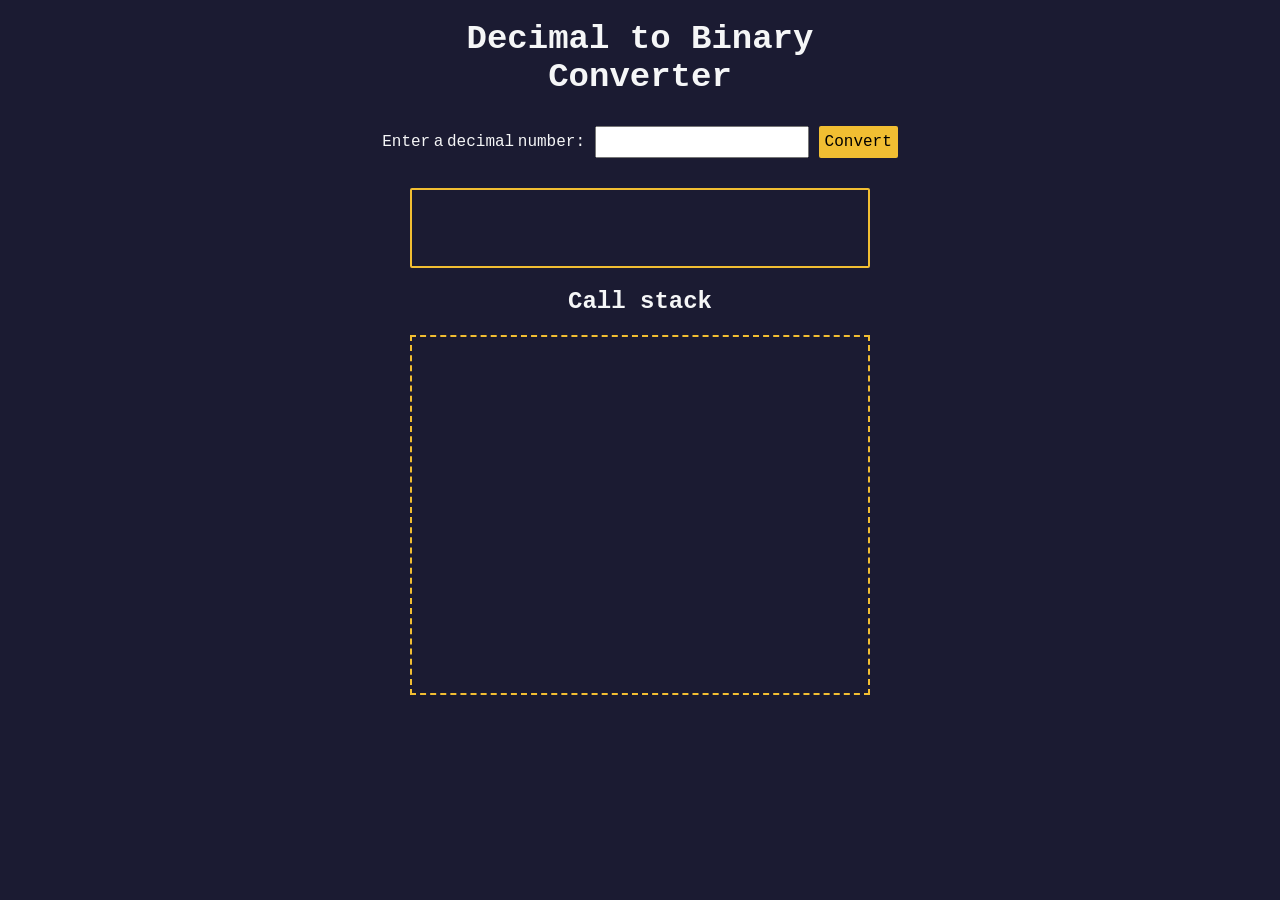
<file: 9.Binary-Converter/index.html>
<!DOCTYPE html>
<html lang="en">
  <head>
    <meta charset="UTF-8" />
    <meta http-equiv="X-UA-Compatible" content="IE=edge" />
    <meta name="viewport" content="width=device-width, initial-scale=1.0" />
    <title>Decimal to Binary Converter</title>
    <link rel="stylesheet" href="styles.css" />
  </head>
  <body>
    <h1>
      Decimal to Binary <br />
      Converter
    </h1>
    <section class="input-container">
      <label for="number-input">Enter a decimal number:</label>
      <input
        value=""
        type="number"
        name="decimal number input"
        id="number-input"
        class="number-input"
      />
      <button class="convert-btn" id="convert-btn">Convert</button>
    </section>
    <section class="output-container">
      <output id="result" for="number-input"></output>
      <h2>Call stack</h2>
      <div id="animation-container"></div>
    </section>
    <script src="script.js"></script>
  </body>
</html>
</file>
<file: 1.Background-color/index.css>
*,
*::before,
*::after {
  margin: 0;
  padding: 0;
  box-sizing: border-box;
}

:root {
  --yellow: #f1be32;
  --golden-yellow: #feac32;
  --dark-purple: #110815;
  --light-grey: #efefef;
}

body {
  background-color: var(--dark-purple);
  color: var(--light-grey);
  text-align: center;
}

.bg-information-container {
  margin: 15px 0 25px;
  font-size: 1.2rem;
}

.btn {
  cursor: pointer;
  padding: 10px;
  margin: 10px;
  color: var(--dark-purple);
  background-color: var(--golden-yellow);
  background-image: linear-gradient(#fecc4c, #ffac33);
  border-color: var(--golden-yellow);
  border-width: 3px;
}

.btn:hover {
  background-image: linear-gradient(#ffcc4c, #f89808);
}
</file>
<file: 10.Numeral-Converter/styles.css>
*,
*::before,
*::after {
  margin: 0;
  padding: 0;
  box-sizing: border-box;
}
html {
  background-color: #181818;
}
body {
  display: flex;
  flex-direction: column;
  align-items: center;
  justify-content: center;
}
main {
  margin-top: 100px;
  position: relative;
}

main h1 {
  font-size: 2rem;
  margin: 20px auto;
  text-align: center;
  color: white;
  font-family: "Castoro Titling", cursive;
  padding: 20px 80px;
  max-width: 500px;
}

.form {
  margin: auto 25px;
  border: 3px solid #dbd7d2;
  text-align: center;
  width: 90%;
  max-width: 500px;
  border-radius: 5px;
}

fieldset {
  border: 0 none;
  height: 100%;
  padding: 25px;
  display: block;
  margin-inline: 2px;

  background-color: #6082b6;
}
label {
  display: inline-block;
  font-size: 1.6rem;
  color: #f5f5f5;
  font-family: "Segoe UI", Tahoma, Geneva, Verdana, sans-serif;
  margin-bottom: 10px;
  font-weight: bold;
}

#number {
  display: block;
  font-size: 2rem;
  margin: 0 auto;
  width: 90%;
  height: 50px;
  margin-bottom: 10px;
  background-color: #f5f5f5;
  color: #314335;
  border-radius: 5px;
  padding-left: 5px;
}

#convert-btn {
  cursor: pointer;
  border: none;
  width: 7rem;
  height: 2rem;
  border-radius: 3em;
  gap: 12px;
  background: #181818;
  transition: all 450ms ease-in-out;
  margin-top: 20px;
  padding-right: 4px;
}
#convert-btn span {
  font-family: "Segoe UI", Tahoma, Geneva, Verdana, sans-serif;
}
.sparkle {
  fill: #ffffff;
  transition: all 800ms ease;
}
.text {
  font-weight: 600;
  color: #aaaaaa;
  font-size: medium;
}
#convert-btn:hover {
  background: linear-gradient(0deg, #a47cf3, #683fea);

  transform: translateY(-2px);
}
#convert-btn:hover .text {
  color: white;
}
#convert-btn:hover .sparkle {
  fill: white;
  transform: scale(1.2);
}

.output {
  color: white;
  background-color: #6082b6;

  margin: auto 25px;
  border: 3px solid #dbd7d2;
  text-align: center;
  width: 90%;
  max-width: 500px;
  border-radius: 5px;
  margin-top: 25px;
  overflow-wrap: break-word;
  text-align: center;
  min-height: 55px;
  padding: 15px;
  font-size: 2.5rem;
}

.alert {
  color: rgb(211, 46, 46);
  background-color: #b6607b;

  margin: auto 25px;
  border: 3px solid #dbd7d2;
  text-align: center;
  width: 90%;
  max-width: 500px;
  border-radius: 5px;
  margin-top: 25px;
  overflow-wrap: break-word;
  text-align: center;
  min-height: 55px;
  padding: 15px;
  font-size: 4rem;
}

.hidden {
  display: none;
}
</file>
<file: 11.Spam-Filter/styles.css>
*,
*::before,
*::after {
  box-sizing: border-box;
  margin: 0;
  padding: 0;
}

:root {
  --dark-grey: #1b1b32;
  --light-grey: #f5f6f7;
  --golden-yellow: #fecc4c;
  --yellow: #ffcc4c;
  --gold: #feac32;
  --orange: #ffac33;
  --dark-orange: #f89808;
}

body {
  background-color: var(--dark-grey);
  color: var(--light-grey);
}

body,
#message-input:placeholder-shown {
  text-align: center;
}

textarea {
  max-width: 90%;
}

.main-text {
  margin: 25px 0;
}

.title {
  font-size: 2.5rem;
}

.description {
  margin-top: 15px;
  font-size: 1.4rem;
}

.message-label {
  display: block;
  margin-bottom: 20px;
  font-size: 1.5rem;
}

#message-input:placeholder-shown,
textarea {
  font-size: 1.1rem;
}

.btn {
  display: block;
  cursor: pointer;
  width: 200px;
  margin: 10px auto;
  color: var(--dark-grey);
  background-color: var(--gold);
  background-image: linear-gradient(var(--golden-yellow), var(--orange));
  border-color: var(--gold);
  border-width: 3px;
}

.btn:hover {
  background-image: linear-gradient(var(--yellow), var(--dark-orange));
}

#result {
  font-size: 2rem;
  margin: 20px 0;
}

.footer {
  margin-top: 10px;
}
</file>
<file: 12.Number-Sorter/styles.css>
:root {
  --gray-00: #ffffff;
  --gray-05: #f5f6f7;
  --gray-15: #d0d0d5;
  --gray-75: #3b3b4f;
  --gray-85: #1b1b32;
  --gray-90: #0a0a23;
  --blue-50: #198eee;
  --error: #a94442;
  --danger-color: #850000;
  --danger-background: #ffadad;
}

*,
::before,
::after {
  padding: 0;
  margin: 0;
  box-sizing: border-box;
}

body {
  font-family: "Lato", Helvetica, Arial, sans-serif;
  font-size: 18px;
  background-color: var(--gray-85);
  color: var(--gray-05);
}

main {
  display: flex;
  flex-direction: column;
  align-items: center;
}

h1 {
  margin: 30px auto;
}

h2 {
  margin-bottom: 15px;
}

form {
  width: 100%;
  text-align: center;
  padding: 15px;
}

fieldset {
  border: 0 none;
  height: 100%;
  margin: auto;
  display: flex;
  justify-content: space-around;
  align-items: center;
}

fieldset div {
  display: flex;
  justify-content: center;
  align-items: center;
}

.bracket,
.comma {
  font-size: 2.3em;
}

form .comma {
  margin-left: 2px;
}

select {
  font-family: inherit;
  font-size: inherit;
  line-height: inherit;
  height: 38px;
  width: 50px;
  text-align: center;
}

button {
  cursor: pointer;
  margin-top: 15px;
  text-decoration: none;
  background-image: linear-gradient(#fecc4c, #ffac33);
  border: 3px solid #feac32;
  padding: 10px 16px;
  font-size: 23px;
  width: 100%;
}

select:focus-visible,
button:focus-visible {
  outline: 3px solid var(--blue-50);
}

.output-container {
  width: 95%;
  min-height: 55px;
  margin-top: 25px;
  border-radius: 0;
  padding: 15px;
  overflow-wrap: break-word;
  text-align: center;
}

.output-array {
  width: 100%;
  margin: auto;
  display: flex;
  align-items: center;
  justify-content: space-around;
}

.output-value {
  font-size: 2em;
}

.alert {
  background-color: var(--danger-background);
  border: 3px solid var(--danger-color);
  color: var(--danger-color);
}

@media (min-width: 550px) {
  form,
  .output-container {
    max-width: 480px;
  }

  fieldset {
    max-width: 400px;
  }

  .output-array {
    max-width: 420px;
  }
}
</file>
<file: 2.Calory-Counter/styles.css>
:root {
  --light-grey: #f5f6f7;
  --dark-blue: #0a0a23;
  --fcc-blue: #1b1b32;
  --light-yellow: #fecc4c;
  --dark-yellow: #feac32;
  --light-pink: #ffadad;
  --dark-red: #850000;
  --light-green: #acd157;
}

body {
  font-family: "Lato", Helvetica, Arial, sans-serif;
  font-size: 18px;
  background-color: var(--fcc-blue);
  color: var(--light-grey);
}

h1 {
  text-align: center;
}

.container {
  width: 90%;
  max-width: 680px;
}

h1,
.container,
.output {
  margin: 20px auto;
}

label,
legend {
  font-weight: bold;
}

.input-container {
  display: flex;
  flex-direction: column;
}

button {
  cursor: pointer;
  text-decoration: none;
  background-color: var(--light-yellow);
  border: 2px solid var(--dark-yellow);
}

button,
input,
select {
  min-height: 24px;
  color: var(--dark-blue);
}

fieldset,
label,
button,
input,
select {
  margin-bottom: 10px;
}

.output {
  border: 2px solid var(--light-grey);
  padding: 10px;
  text-align: center;
}

.hide {
  display: none;
}

.output span {
  font-weight: bold;
  font-size: 1.2em;
}

.surplus {
  color: var(--light-pink);
}

.deficit {
  color: var(--light-green);
}
</file>
<file: 3.Simple-Game/styles.css>
*,
*::before,
*::after {
  margin: 0;
  padding: 0;
  box-sizing: border-box;
}

:root {
  --very-dark-blue: #0a0a23;
  --white: #ffffff;
  --yellow: #f1be32;
  --golden-yellow: #feac32;
}

body {
  background-color: var(--very-dark-blue);
  text-align: center;
  color: var(--white);
}

h1 {
  margin: 15px 0 20px;
}

.btn {
  cursor: pointer;
  width: 100px;
  margin: 10px;
  color: var(--very-dark-blue);
  background-color: var(--golden-yellow);
  background-image: linear-gradient(#fecc4c, #ffac33);
  border-color: var(--golden-yellow);
  border-width: 3px;
}

.btn:hover {
  background-image: linear-gradient(#ffcc4c, #f89808);
}

.rules-container {
  padding: 10px 0;
  margin: auto;
  border-radius: 15px;
  border: 5px solid var(--yellow);
  background-color: var(--white);
  color: var(--very-dark-blue);
}

.rules-container ul {
  list-style-type: none;
}

.rules-container p {
  margin: 10px 0;
}

@media (min-width: 760px) {
  .rules-container {
    width: 60%;
  }
}

.score-container {
  display: flex;
  justify-content: space-around;
  margin: 30px 0;
  font-size: 1.2rem;
}

.score {
  font-weight: 500;
}

.results-container {
  font-size: 1.3rem;
  margin: 15px 0;
}

#winner-msg {
  margin-top: 25px;
}

#reset-game-btn {
  display: none;
  margin: 20px auto;
}
</file>
<file: 5.Palindrome-Checker/styles.css>
*,
*::after,
*::before {
  box-sizing: border-box;
}
body {
  background-color: #7c8483;
}
.container {
  min-height: 100vh;
  position: relative;
  display: flex;
  align-items: center;
  justify-content: center;
  flex-direction: column;
}

#headline {
  display: flex;
  align-items: center;
  justify-content: center;
  margin: 0rem 0 0 0;
}
#headline img {
  height: 1.8rem;
  margin-right: 5px;
  margin-bottom: 5px;
}

#headline h1 {
  color: rgb(240, 248, 255);
  font-family: Helvetica, sans-serif;
}

#palindrome-checker {
  width: min(100vw, 450px);

  border-radius: 20px;
  display: flex;
  align-items: center;
  justify-content: center;
  flex-direction: column;
  padding: 20px;
  margin: 10px 0;
  background-color: white;
  box-shadow: 0 6px 6px #002ead;
}

#palindrome-checker h1 {
  display: flex;
  justify-content: center;
  margin: 0;
  padding: 0;
}
#palindrome-checker p {
  display: flex;
  justify-content: center;
  margin: 10px 0 15px 0;
}
#input-container {
  display: flex;
  align-items: center;
  justify-content: center;
  gap: 5px;
  margin: 8px 0 0 0;
}
#result-text {
  display: flex;
  align-items: center;
  justify-content: center;
}
#tip p {
  width: min(100vw, 450px);
  font-size: 1.3rem;
  min-height: 140px;
  background-color: #00471b;
  margin-top: 20px;
  padding: 20px;
  border-radius: 20px;
  display: flex;
  align-items: center;
  justify-content: center;
  color: aliceblue;
}
</file>
<file: 6.Date-Formatter/styles.css>
*,
*::before,
*::after {
  margin: 0;
  padding: 0;
  box-sizing: border-box;
}

:root {
  --dark-grey: #0a0a23;
  --white: #ffffff;
  --yellow: #f1be32;
}

body {
  color: var(--white);
  background-color: var(--dark-grey);
}

.title-container {
  margin: 10px 0;
  display: flex;
  align-items: center;
  justify-content: center;
  gap: 8px;
}

.title {
  font-size: 2.5rem;
}

.date-svg {
  width: 30px;
  height: 30px;
}

.divider {
  margin: auto;
  width: 150px;
  height: 10px;
  background-color: var(--yellow);
}

.dropdown-container {
  width: 50%;
  margin: 40px auto;
  position: relative;
}

select {
  display: block;
  margin: 20px auto 0;
  width: 100%;
  height: 50px;
  font-size: 100%;
  font-weight: bold;
  cursor: pointer;
  background-color: var(--white);
  border: none;
  color: var(--dark-grey);
  appearance: none;
  padding: 10px;
  padding-right: 38px;
  -webkit-appearance: none;
  -moz-appearance: none;
  transition: color 0.3s ease, background-color 0.3s ease,
    border-bottom-color 0.3s ease;
}

.select-icon {
  position: absolute;
  top: 4px;
  right: 4px;
  width: 30px;
  height: 36px;
  pointer-events: none;
  padding-left: 5px;
  transition: background-color 0.3s ease, border-color 0.3s ease;
}

.select-icon svg.icon {
  transition: fill 0.3s ease;
  fill: var(--dark-grey);
}

#current-date {
  font-size: 2rem;
  text-align: center;
}

@media (max-width: 375px) {
  .title {
    font-size: 2rem;
  }

  .dropdown-container {
    width: 80%;
  }

  .date-svg {
    display: none;
  }
}
</file>
<file: 7.FootballTeam-Cards/styles.css>
*,
*::before,
*::after {
  box-sizing: border-box;
  margin: 0;
  padding: 0;
}

:root {
  --dark-grey: #0a0a23;
  --light-grey: #f5f6f7;
  --white: #ffffff;
  --black: #000;
}

body {
  background-color: var(--dark-grey);
  text-align: center;
  padding: 10px;
}

.title,
.options-label,
.team-stats,
footer {
  color: var(--white);
}

.title {
  margin: 1.3rem 0;
}

.team-stats {
  display: flex;
  justify-content: space-around;
  flex-wrap: wrap;
  font-size: 1.3rem;
  margin: 1.2rem 0;
}

.options-label {
  font-size: 1.2rem;
}

.cards {
  display: flex;
  flex-wrap: wrap;
  justify-content: center;
  align-items: center;
}

.player-card {
  background-color: var(--light-grey);
  padding: 1.3rem;
  margin: 1.2rem;
  width: 300px;
  border-radius: 15px;
}

@media (max-width: 768px) {
  .team-stats {
    flex-direction: column;
  }
}
</file>
<file: 8.TodoApp/styles.css>
:root {
  --white: #fff;
  --light-grey: #f5f6f7;
  --dark-grey: #0a0a23;
  --yellow: #f1be32;
  --golden-yellow: #feac32;
}
*,
*::before,
*::after {
  margin: 0;
  padding: 0;
  box-sizing: border-box;
}

body {
  background-color: var(--dark-grey);
}

main {
  display: flex;
  flex-direction: column;
  justify-content: center;
  align-items: center;
}
h1 {
  color: var(--light-grey);
  margin: 20px 0 40px 0;
}
.todo-app {
  background-color: var(--white);
  width: 300px;
  height: 350px;
  border: 5px solid var(--yellow);
  border-radius: 8px;
  padding: 15px;
  position: relative;
  display: flex;
  flex-direction: column;
  gap: 10px;
}
.btn {
  cursor: pointer;
  width: 100px;
  margin: 10px;
  color: var(--dark-grey);
  background-color: var(--golden-yellow);
  background-image: linear-gradient(#fecc4c, #ffac33);
  border-color: var(--golden-yellow);
  border-width: 3px;
}
.btn:hover {
  background-image: linear-gradient(#ffcc4c, #f89808);
}
.large-btn {
  width: 60%;
  font-size: 1rem;
  align-self: center;
  justify-self: center;
}
.close-task-form-btn {
  background: none;
  border: none;
  cursor: pointer;
}

.close-icon {
  width: 20px;
  height: 20px;
}

.task-form {
  display: flex;
  position: absolute;
  top: 50%;
  left: 50%;
  transform: translate(-50%, -50%);
  background-color: var(--white);
  border-radius: 5px;
  padding: 15px;
  width: 300px;
  height: 350px;
  flex-direction: column;
  justify-content: space-between;
  overflow: auto;
}

.task-form-header {
  display: flex;
  justify-content: flex-end;
}

.task-form-body {
  display: flex;
  flex-direction: column;
  justify-content: space-around;
}

.task-form-footer {
  display: flex;
  justify-content: center;
}

.task-form-label,
#title-input,
#date-input,
#description-input {
  display: block;
}

.task-form-label {
  margin-bottom: 5px;
  font-size: 1.3rem;
  font-weight: bold;
}

#title-input,
#date-input,
#description-input {
  width: 100%;
  margin-bottom: 10px;
  padding: 2px;
}

#confirm-close-dialog {
  padding: 10px;
  margin: 10px auto;
  border-radius: 15px;
}

.confirm-close-dialog-btn-container {
  display: flex;
  justify-content: center;
  margin-top: 10px;
}

.discard-message-text {
  font-weight: bold;
  font-size: 1.5rem;
}

#tasks-container {
  height: 100%;
  overflow-y: auto;
}

.task {
  margin: 5px 0;
}

.hidden {
  display: none;
}

@media (min-width: 576px) {
  .todo-app,
  .task-form {
    width: 400px;
    height: 450px;
  }

  .task-form-label {
    font-size: 1.5rem;
  }

  #title-input,
  #date-input {
    height: 2rem;
  }

  #title-input,
  #date-input,
  #description-input {
    padding: 5px;
    margin-bottom: 20px;
  }
}
</file>
<file: 9.Binary-Converter/styles.css>
*,
*::before,
*::after {
  box-sizing: border-box;
  margin: 0;
  padding: 0;
}

:root {
  --light-grey: #f5f6f7;
  --dark-blue: #1b1b32;
  --orange: #f1be32;
}

body {
  display: flex;
  flex-direction: column;
  align-items: center;
  font-family: Menlo, Consolas, Monaco, Liberation Mono, Lucida Console,
    monospace;
  font-size: 1.125rem;
  color: var(--light-grey);
  background-color: var(--dark-blue);
  padding: 0 4px;
}

h1 {
  font-size: 2.125rem;
  text-align: center;
  margin: 20px 0;
}

h2 {
  font-size: 1.5rem;
  text-align: center;
  margin: 20px 0;
}

.input-container {
  display: flex;
  flex-direction: column;
  gap: 10px;
  justify-content: center;
  align-items: center;
  width: clamp(320px, 50vw, 460px);
  margin: 10px auto;
}

.input-container label {
  white-space: nowrap;
  word-spacing: -6px;
}

.convert-btn {
  font-size: inherit;
  font-family: inherit;
  background-color: var(--orange);
  width: 100%;
  height: 2rem;
  padding: 0 6px;
  border: none;
  border-radius: 2px;
  cursor: pointer;
}

.number-input {
  font-size: inherit;
  padding: 0.3rem;
  width: 100%;
}

.output-container {
  margin-inline: auto;
  width: clamp(320px, 50vw, 460px);
}

#result {
  display: flex;
  align-items: center;
  justify-content: center;
  font-size: 2rem;
  text-align: center;
  min-height: 80px;
  margin-block-start: 20px;
  padding: 15px;
  border: 2px solid var(--orange);
  border-radius: 2px;
}

#animation-container {
  display: flex;
  flex-direction: column-reverse;
  justify-content: end;
  gap: 1rem;
  margin-block-end: 1rem;
  min-height: 40vh;
  border: 2px dashed var(--orange);
  padding: 1rem;
}

.animation-frame {
  font-family: -apple-system, BlinkMacSystemFont, avenir next, avenir, segoe ui,
    helvetica neue, helvetica, Cantarell, Ubuntu, roboto, noto, arial,
    sans-serif;
  padding: 15px 10px;
  border: 5px solid var(--orange);
  font-size: 1.2rem;
  text-align: center;
}

@media screen and (min-width: 36em) {
  body {
    font-size: 1rem;
  }

  .input-container {
    flex-direction: row;
    width: unset;
  }

  .number-input {
    width: unset;
  }
}
</file>
